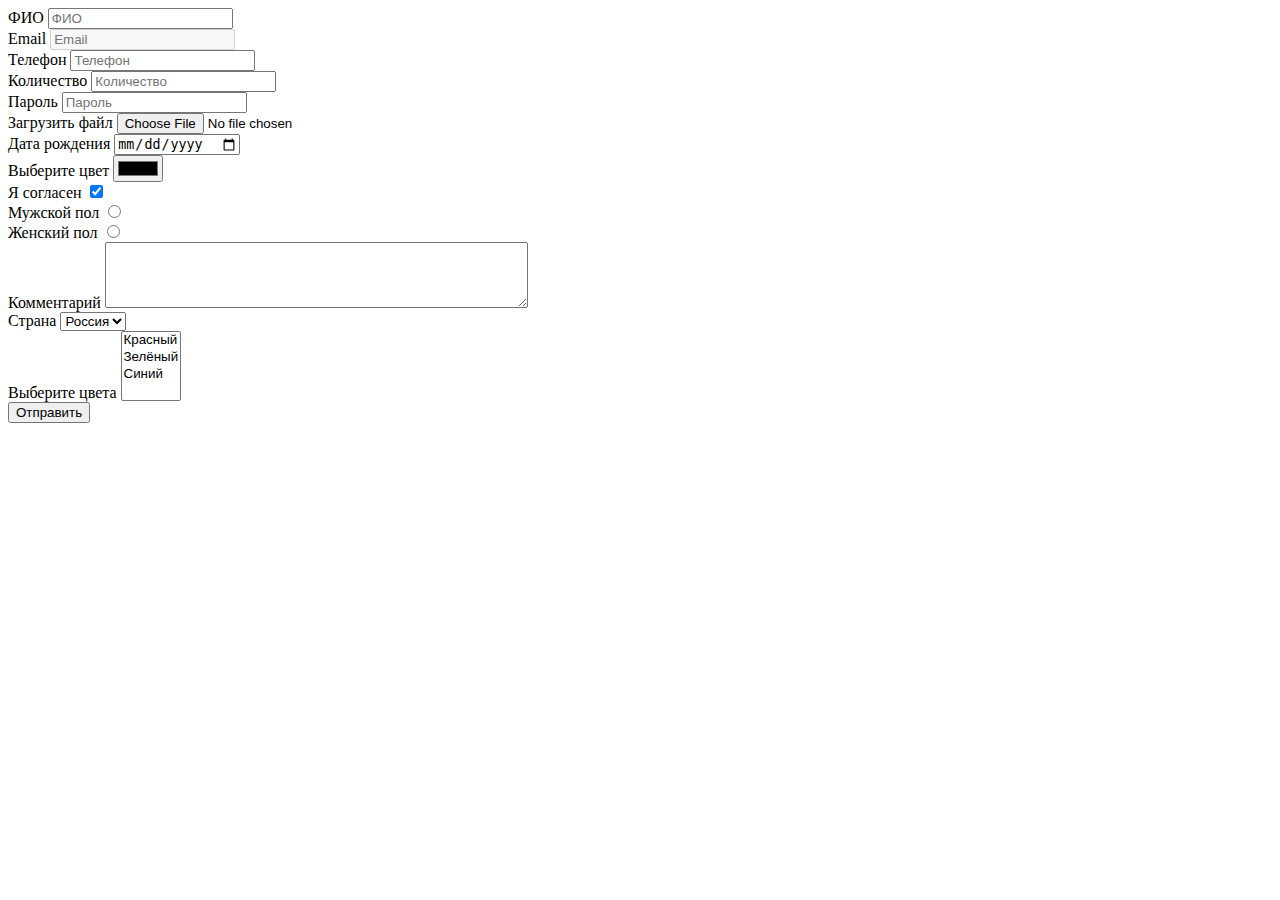
<file: 04/index.html>
<!DOCTYPE html>
<html lang="en">
    <head>
        <meta charset="UTF-8">
        <meta name="viewport" content="width=device-width, initial-scale=1.0">
        <title>Задание 4</title>
        <meta name="description" content="Описание страницы">
    </head>
<body>
    <form method="post">
        <div>
            <label for="name">ФИО</label>
            <input id="name" name="name" class="input" type="text" placeholder="ФИО" required>
        </div>
        
        <div>
            <label for="email">Email</label>
            <input id="email" name="email" type="email" placeholder="Email" disabled>
        </div>
        
        <div>
            <label for="phone">Телефон</label>
            <input id="phone" name="phone" type="tel" placeholder="Телефон" readonly>
        </div>
        
        <div>
            <label for="quantity">Количество</label>
            <input id="quantity" name="quantity" type="number" placeholder="Количество" readonly>
        </div>
        
        <div>
            <label for="pass">Пароль</label>
            <input id="pass" name="pass" type="password" placeholder="Пароль">
        </div>
        
        <div>
            <label for="upload">Загрузить файл</label>
            <input id="upload" name="upload" type="file">
        </div>
        
        <div>
            <label for="birthdate">Дата рождения</label>
            <input id="birthdate" name="birthdate" type="date">
        </div>
        
        <div>
            <label for="color">Выберите цвет</label>
            <input id="color" name="color" type="color">
        </div>
        
        <div>
            <label for="agree">Я согласен</label>
            <input id="agree" name="agree" type="checkbox" checked>
        </div>
        
        <div>
            <label for="gender-male">Мужской пол</label>
            <input id="gender-male" name="gender" type="radio" value="male">
        </div>
        
        <div>
            <label for="gender-female">Женский пол</label>
            <input id="gender-female" name="gender" type="radio" value="female">
        </div>
        
        <div>
            <label for="comment">Комментарий</label>
            <textarea id="comment" name="comment" rows="4" cols="50"></textarea>
        </div>
        
        <div>
            <label for="country">Страна</label>
            <select id="country" name="country">
                <option value="1">Россия</option>
                <option value="2">США</option>
                <option value="3">Китай</option>
            </select>
        </div>
        
        <div>
            <label for="colors">Выберите цвета</label>
            <select id="colors" name="colors[]" multiple>
                <option value="red">Красный</option>
                <option value="green">Зелёный</option>
                <option value="blue">Синий</option>
            </select>
        </div>
        
        <input type="hidden" name="hidden_input" value="hidden_value">

        <button type="submit">Отправить</button>
    </form>
</body>
</html>
</file>
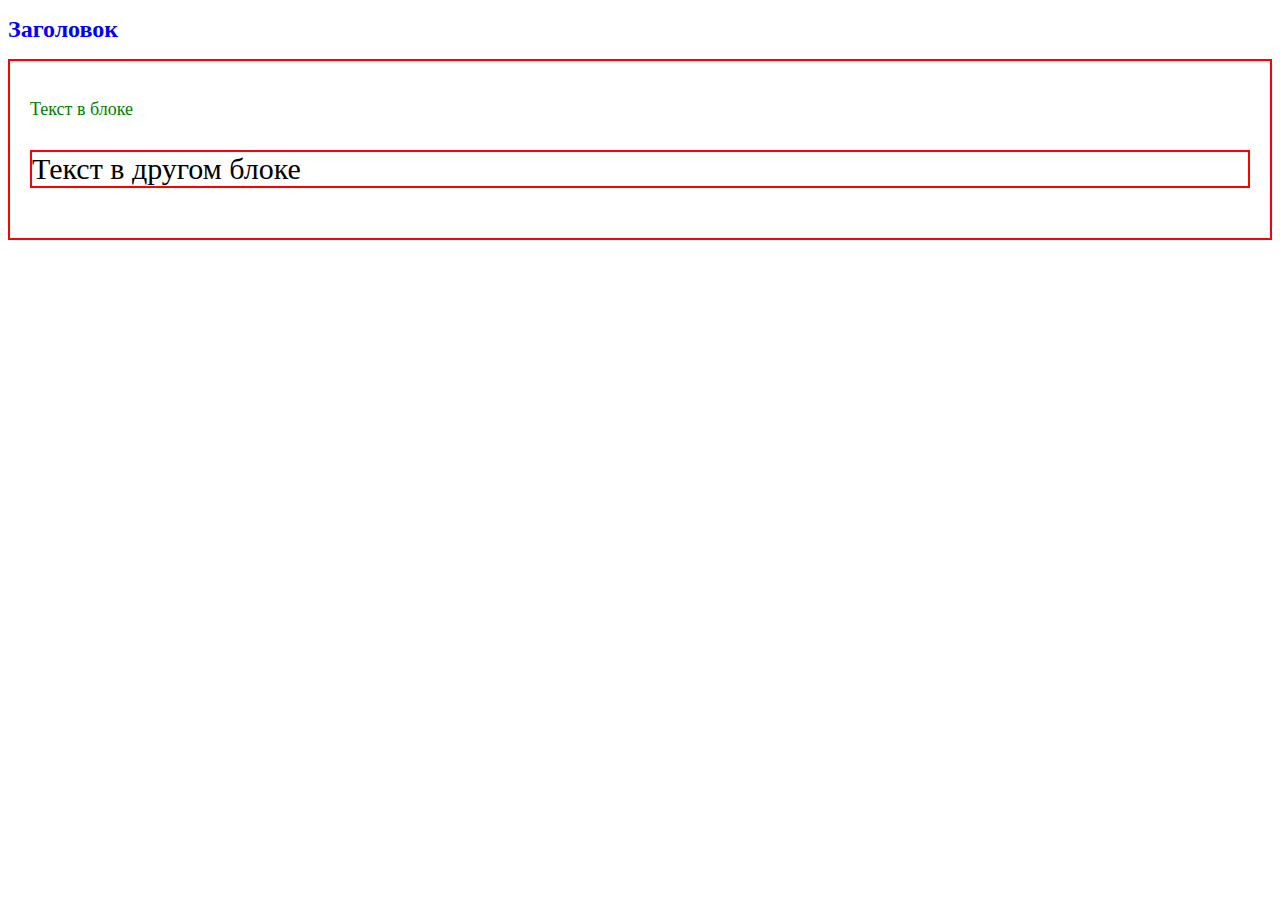
<file: 06/index.html>
<!DOCTYPE html>
<html lang="en">
<head>
    <meta charset="UTF-8">
    <meta name="viewport" content="width=device-width, initial-scale=1.0">
    <title>Задание 6</title>
    <meta name="description" content="Описание страницы">
    <style>
        .heading {
            color: blue;
            font-size: 24px;
        }

        .text {
            color: green;
            font-size: 18px;
        }

        .text2 {
            border: inherit;
        }
    </style>
    <link rel="stylesheet" href="main.css">
</head>
<body>
    <h1 class="heading">Заголовок</h1>
    <div class="block">
        <p class="text">Текст в блоке</p>
        <p class="text2">Текст в другом блоке</p>
    </div>
</body>
</html>
</file>
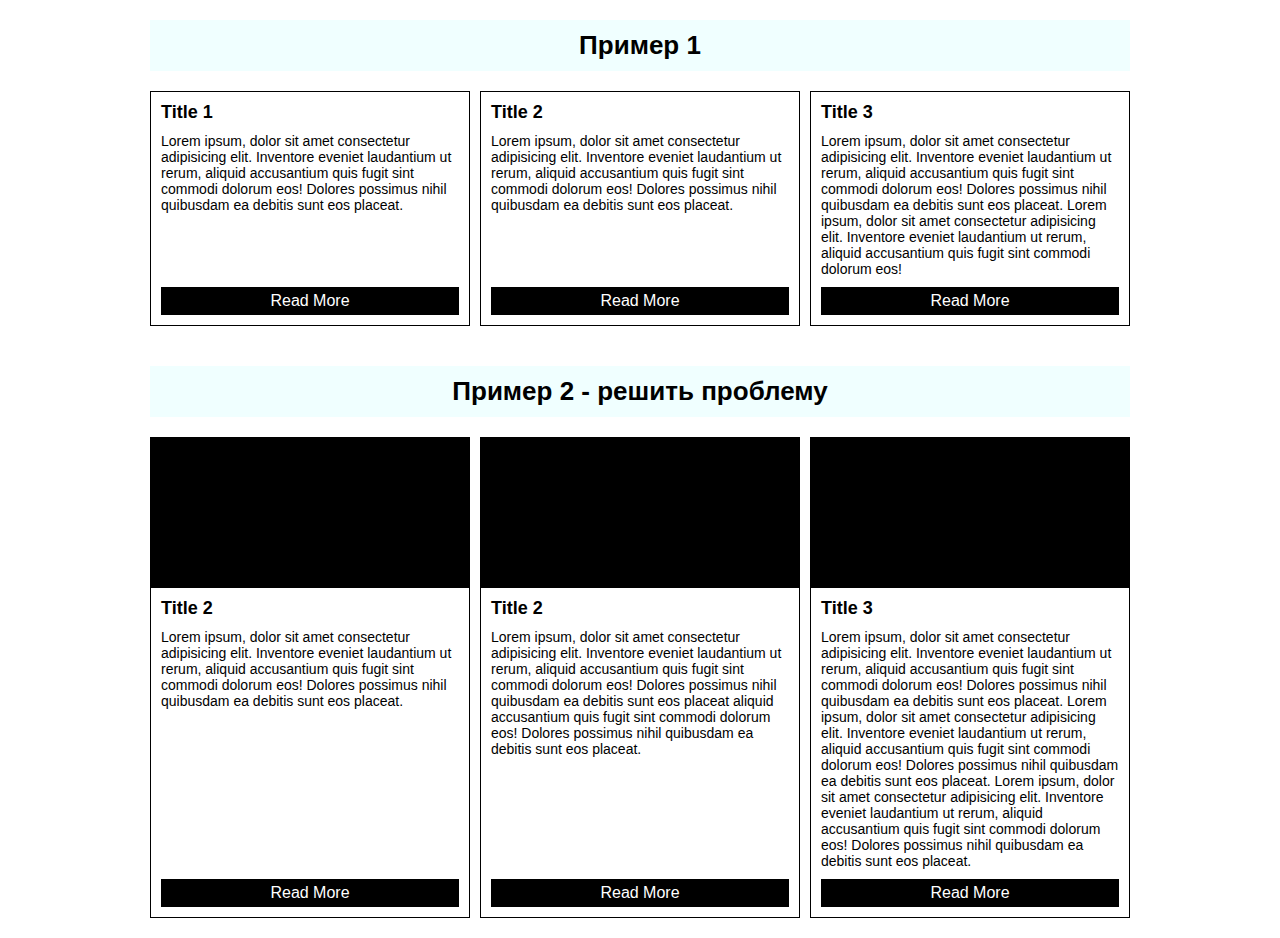
<file: 12/index.html>
<!DOCTYPE html>
<html lang="ru">
<head>
    <meta charset="UTF-8">
    <meta name="viewport" content="width=device-width, initial-scale=1.0">
    <title>Задание 12</title>
    <link rel="stylesheet" href="style.css">

</head>
<body>
    <div class="container">
        <h2 class="heading">Пример 1</h2>
        <div class="items">

            <div class="item">
                <h2 class="item__name">Title 1</h2>
                <p class="item__content">Lorem ipsum, dolor sit amet consectetur adipisicing elit. Inventore eveniet laudantium ut rerum, aliquid accusantium quis fugit sint commodi dolorum eos! Dolores possimus nihil quibusdam ea debitis sunt eos placeat.</p>
                <div class="item__footer">Read More</div>
            </div>

            <div class="item">
                <h2 class="item__name">Title 2</h2>
                <p class="item__content">Lorem ipsum, dolor sit amet consectetur adipisicing elit. Inventore eveniet laudantium ut rerum, aliquid accusantium quis fugit sint commodi dolorum eos! Dolores possimus nihil quibusdam ea debitis sunt eos placeat.</p>
                <div class="item__footer">Read More</div>
            </div>

            <div class="item">
                <h2 class="item__name">Title 3</h2>
                <p class="item__content">Lorem ipsum, dolor sit amet consectetur adipisicing elit. Inventore eveniet laudantium ut rerum, aliquid accusantium quis fugit sint commodi dolorum eos! Dolores possimus nihil quibusdam ea debitis sunt eos placeat. Lorem ipsum, dolor sit amet consectetur adipisicing elit. Inventore eveniet laudantium ut rerum, aliquid accusantium quis fugit sint commodi dolorum eos! </p>
                <div class="item__footer">Read More</div>
            </div>

        </div>
    </div>


    <div class="container">
        <h2 class="heading">Пример 2 - решить проблему</h2>
        <div class="items2">

            <div class="item2">
                <div class="item2__bg"></div>
                <div class="item2__body">
                    <h2 class="item2__name">Title 2</h2>
                    <p class="item2__content">Lorem ipsum, dolor sit amet consectetur adipisicing elit. Inventore eveniet laudantium ut rerum, aliquid accusantium quis fugit sint commodi dolorum eos! Dolores possimus nihil quibusdam ea debitis sunt eos placeat.</p>
                    <div class="item2__footer">Read More</div>
                </div>
            </div>

            <div class="item2">
                <div class="item2__bg"></div>
                <div class="item2__body">
                    <h2 class="item2__name">Title 2</h2>
                    <p class="item2__content">Lorem ipsum, dolor sit amet consectetur adipisicing elit. Inventore eveniet laudantium ut rerum, aliquid accusantium quis fugit sint commodi dolorum eos! Dolores possimus nihil quibusdam ea debitis sunt eos placeat aliquid accusantium quis fugit sint commodi dolorum eos! Dolores possimus nihil quibusdam ea debitis sunt eos placeat.</p>
                    <div class="item2__footer">Read More</div>
                </div>
            </div>

            <div class="item2">
                <div class="item2__bg"></div>
                <div class="item2__body">
                    <h2 class="item2__name">Title 3</h2>
                    <p class="item2__content">Lorem ipsum, dolor sit amet consectetur adipisicing elit. Inventore eveniet laudantium ut rerum, aliquid accusantium quis fugit sint commodi dolorum eos! Dolores possimus nihil quibusdam ea debitis sunt eos placeat. Lorem ipsum, dolor sit amet consectetur adipisicing elit. Inventore eveniet laudantium ut rerum, aliquid accusantium quis fugit sint commodi dolorum eos! Dolores possimus nihil quibusdam ea debitis sunt eos placeat. Lorem ipsum, dolor sit amet consectetur adipisicing elit. Inventore eveniet laudantium ut rerum, aliquid accusantium quis fugit sint commodi dolorum eos! Dolores possimus nihil quibusdam ea debitis sunt eos placeat.</p>
                    <div class="item2__footer">Read More</div>
                </div>
            </div>

        </div>
    </div>

</body>
</html>
</file>
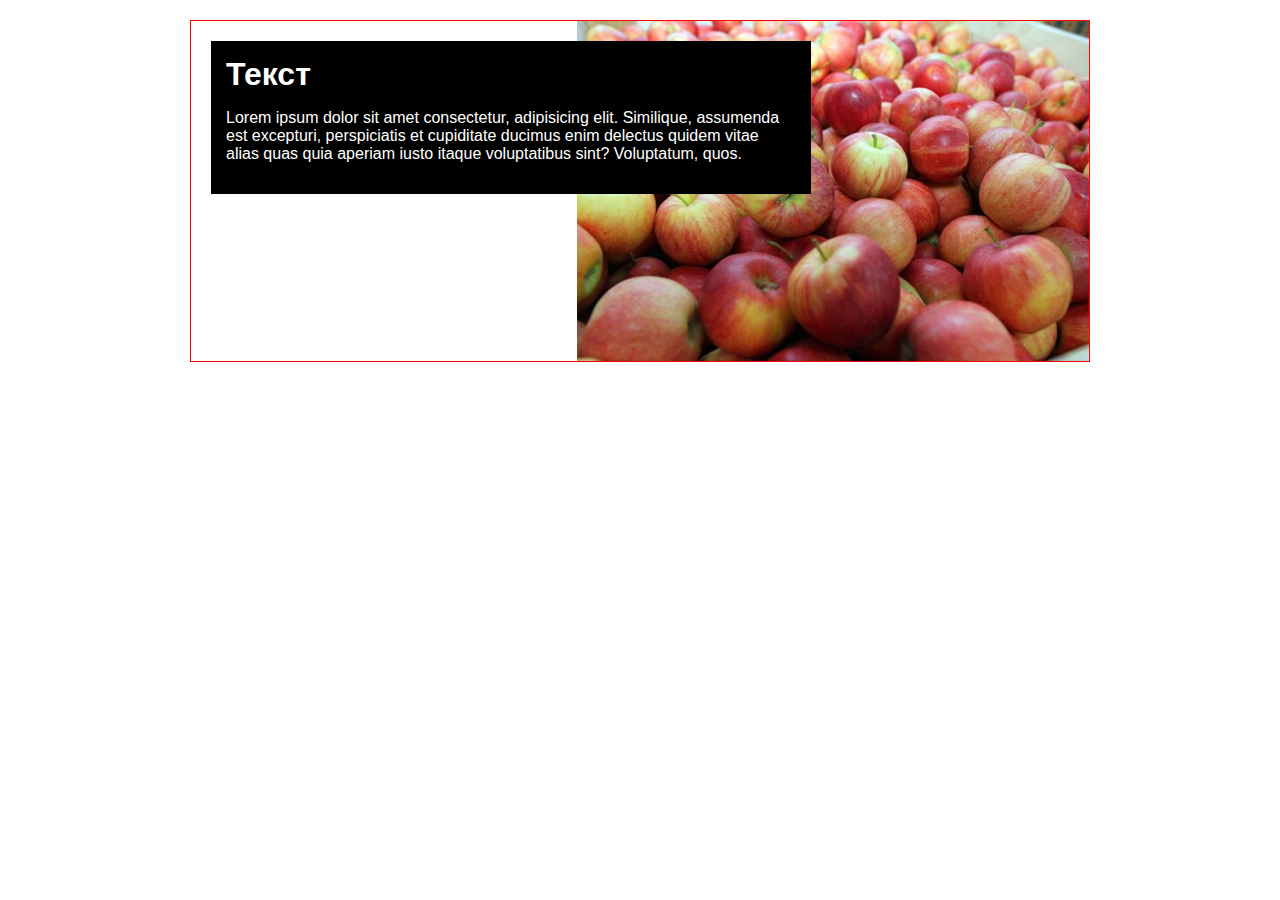
<file: 16/index.html>
<!DOCTYPE html>
<html lang="ru">
<head>
    <meta charset="UTF-8">
    <meta name="viewport" content="width=device-width, initial-scale=1.0">
    <title>Задание 16</title>
    <style>
        *, ::after, ::before {
            box-sizing: border-box;
        }
        body{
            font-family: sans-serif;
            margin: 0;
        }
        h1{
            margin: 0;
        }
        img {
            display: block;
            vertical-align: middle;
            max-width: 100%;
            height: auto;
        }
        .container{
            max-width: 900px;
            width: 100%;
            margin: 0 auto;
            padding: 20px 0;
        }

        .banner{
            position: relative;
            border: 1px solid red;
            padding: 20px;
        }
        .banner__wrapper{
            height: 300px;
        }
        .banner__img{
            height: 340px;
        }

        .banner__content{
            background: #000;
            color: white;
            padding: 15px;
            max-width: 600px;
        }
        .banner__media{
            position: absolute;
            right: 0;
            top: 0;
            z-index: -1;
        }
    </style>
</head>
<body>
    <div class="container">
        <div class="banner">
            <div class="banner__wrapper">
                <div class="banner__content">
                    <h1>Текст</h1>
                    <p>Lorem ipsum dolor sit amet consectetur, adipisicing elit. Similique, assumenda est excepturi, perspiciatis et cupiditate ducimus enim delectus quidem vitae alias quas quia aperiam iusto itaque voluptatibus sint? Voluptatum, quos.</p>
                </div>
            </div>
            <div class="banner__media">
                <img class="banner__img" src="apple.jpg" alt="">
            </div>
        </div>
    </div>
</body>
</html>
</file>
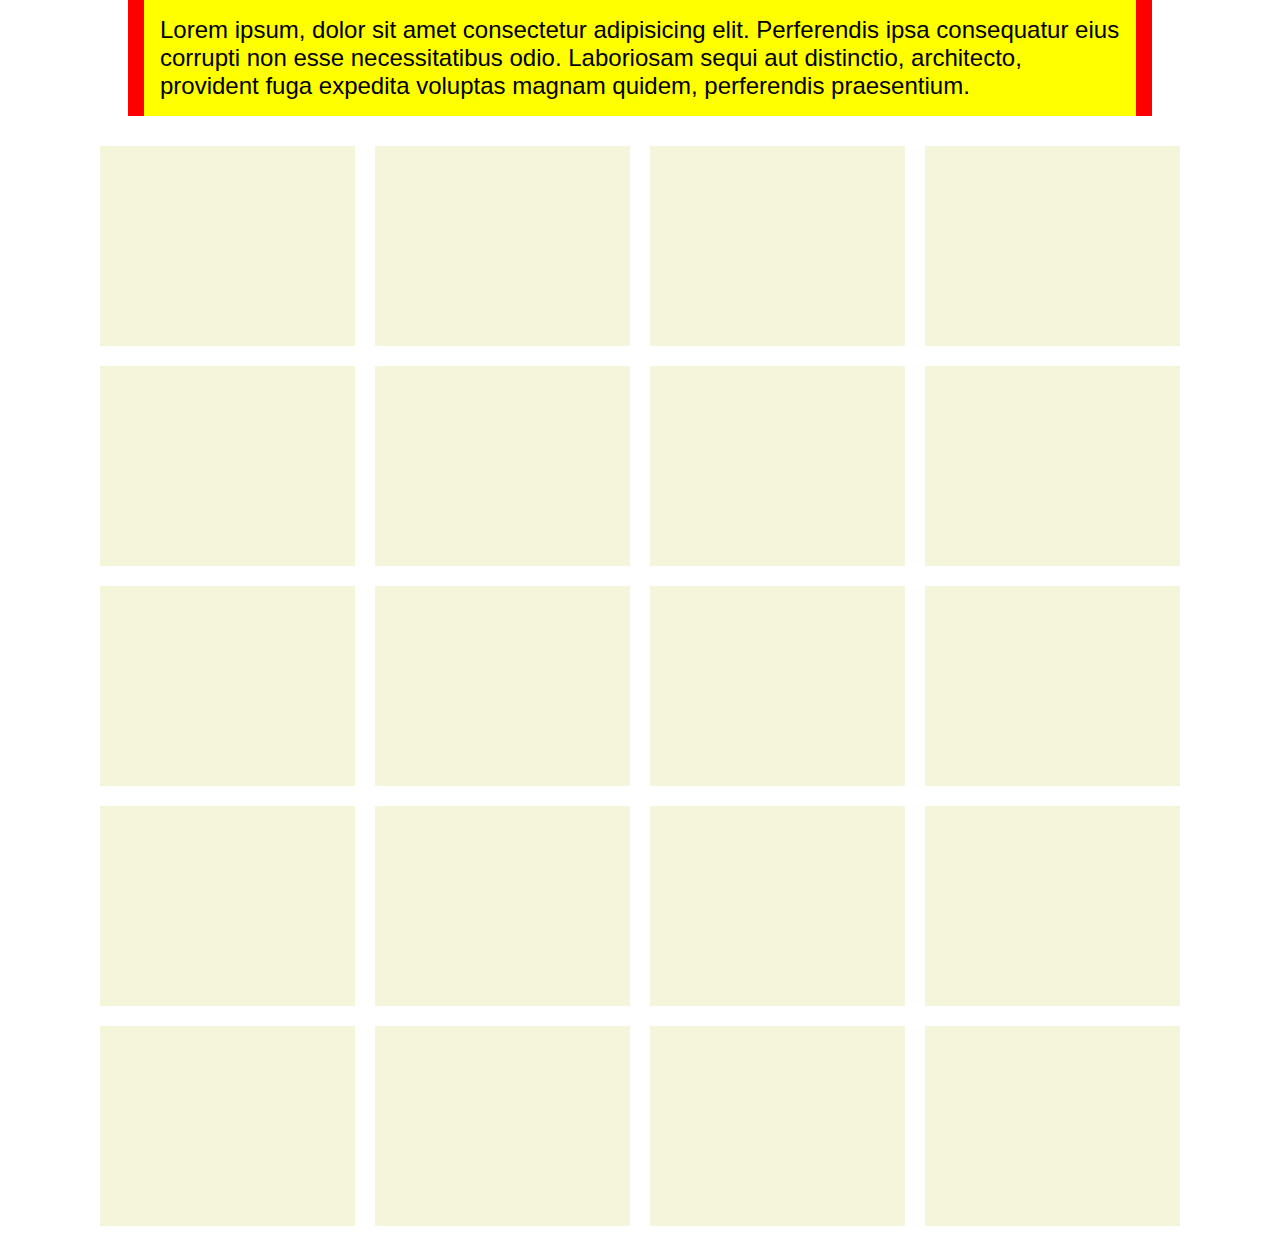
<file: 24/index.html>
<!DOCTYPE html>
<html lang="ru">
<head>
    <meta charset="UTF-8">
    <meta name="viewport" content="width=device-width, initial-scale=1.0">
    <title>Задание 24. Mobile First</title>
    <link rel="stylesheet" href="style.css">

</head>
<body class="page">

    <div class="page__cell container color">
        <p class="example-text">Lorem ipsum, dolor sit amet consectetur adipisicing elit. Perferendis ipsa consequatur eius corrupti non esse necessitatibus odio. Laboriosam sequi aut distinctio, architecto, provident fuga expedita voluptas magnam quidem, perferendis praesentium.</p>
    </div>

    <div class="page__cell gallery">
            <div class="gallery__item"></div>
            <div class="gallery__item"></div>
            <div class="gallery__item"></div>
            <div class="gallery__item"></div>
            <div class="gallery__item"></div>
            <div class="gallery__item"></div>
            <div class="gallery__item"></div>
            <div class="gallery__item"></div>
            <div class="gallery__item"></div>
            <div class="gallery__item"></div>
            <div class="gallery__item"></div>
            <div class="gallery__item"></div>
            <div class="gallery__item"></div>
            <div class="gallery__item"></div>
            <div class="gallery__item"></div>
            <div class="gallery__item"></div>
            <div class="gallery__item"></div>
            <div class="gallery__item"></div>
            <div class="gallery__item"></div>
            <div class="gallery__item"></div>
    </div>

</body>
</html>
</file>
<file: 06/main.css>
.block {
    padding: 20px;
    border: 2px solid red;
}

body {
    font-size: 30px;
}
</file>
<file: 12/style.css>
h1,
h2,
h3,
p,
ol,
ul,
body {
    margin: 0;
}
body{
    font-family: sans-serif;
}

img {
    max-width: 100%;
    height: auto;
}

.container{
    max-width: 980px;
    width: 100%;
    margin: 0 auto;
    padding: 20px 0;
}
.items{
    display: grid;
    grid-template-columns: repeat(3, minmax(0, 1fr));
    gap: 10px;
}
.item{
    display: flex;
    flex-direction: column;
    border: 1px solid black;
    padding: 10px;
}
.item__name{
    margin-bottom: 10px;
    font-size: 18px;
}
.item__content{
    margin-bottom: 10px;
    font-size: 14px;
    flex-grow: 1; /* Заполняет все досутпное пространство, из-за чего item_footer прижат к низу - ОТВЕТ НА ВОПРОС 1 */ 
}
.item__footer{
    background-color: black;
    color: white;
    padding: 5px;
    text-align: center;
}
.heading{
    font-size: 26px;
    font-weight: 700;
    text-align: center;
    background-color: azure;
    padding: 10px;
    margin-bottom: 20px;
}


/* items2 */

.items2{
    display: grid;
    grid-template-columns: repeat(3, minmax(0, 1fr));
    gap: 10px;
}
.item2{
    display: flex;
    flex-direction: column;
    border: 1px solid black;
}
.item2__name{
    margin-bottom: 10px;
    font-size: 18px;
}
.item2__content{
    margin-bottom: 10px;
    font-size: 14px;
}
.item2__footer{
    background-color: black;
    color: white;
    padding: 5px;
    text-align: center;
    margin-top: auto;
}
.item2__bg{
    height: 150px;
    background-color: black;
}
.item2__body{
    display: flex;
    flex-direction: column;
    flex-grow: 1;
    padding: 10px;
}
</file>
<file: 24/style.css>
h1,
h2,
h3,
p,
ol,
ul,
body {
margin: 0;
}

img {
    max-inline-size: 100%;
    block-size: auto;
}

*, ::after, ::before {
    box-sizing: border-box;
}
body{
    font-family: sans-serif;
}


.container {
    width: 100%;
    margin-right: auto;
    margin-left: auto;
    padding-left: 8px;
    padding-right: 8px;
}

/*ширина экрана >= 576px*/
@media (min-width: 576px) {
    .container {
        max-width: 576px;
    }
}

/*ширина экрана >= 768px*/
@media (min-width: 768px) {
    .container {
        max-width: 768px;
        padding-left: 16px;
        padding-right: 16px;
    }
}
/*ширина экрана >= 1024px*/
@media (min-width: 1024px) {
    .container {
        max-width: 1024px;
    }
}
/*ширина экрана >= 1292px*/
@media (min-width: 1292px) {
    .container {
        max-width: 1292px;
    }
}

.color{
    background-color: red;
}
.page{}
.page__cell{
    margin-bottom: 30px;
}

.example-text{
    background-color: yellow;
    padding: 12px;
    font-size: 14px;
    font-weight: 700;
}

/*ширина экрана >= 1024px*/
@media (min-width: 1024px) {
    .example-text {
        padding: 16px;
        font-size: 24px;
        font-weight: 400;
    }
}

/*ширина экрана >= 1292px*/
@media (min-width: 1292px) {
    .example-text {
        font-size: 32px;
    }
}

.gallery{
    display: grid;
    grid-template-columns: repeat (1fr);
    gap: 20px;
    padding: 0 100px;
}
.gallery__item{
    height: 200px;
    background-color: beige;
}

@media only screen and (min-width: 576px) {
    .page__cell.gallery {
        grid-template-columns: repeat(2, 1fr);
    }
}

@media only screen and (min-width: 768px) {
    .page__cell.gallery {
        grid-template-columns: repeat(3, 1fr);
    }
}

@media only screen and (min-width: 1024px) {
    .page__cell.gallery {
        grid-template-columns: repeat(4, 1fr);
    }
}

@media only screen and (min-width: 1292px) {
    .page__cell.gallery {
        grid-template-columns: repeat(5, 1fr);
    }
}
</file>
